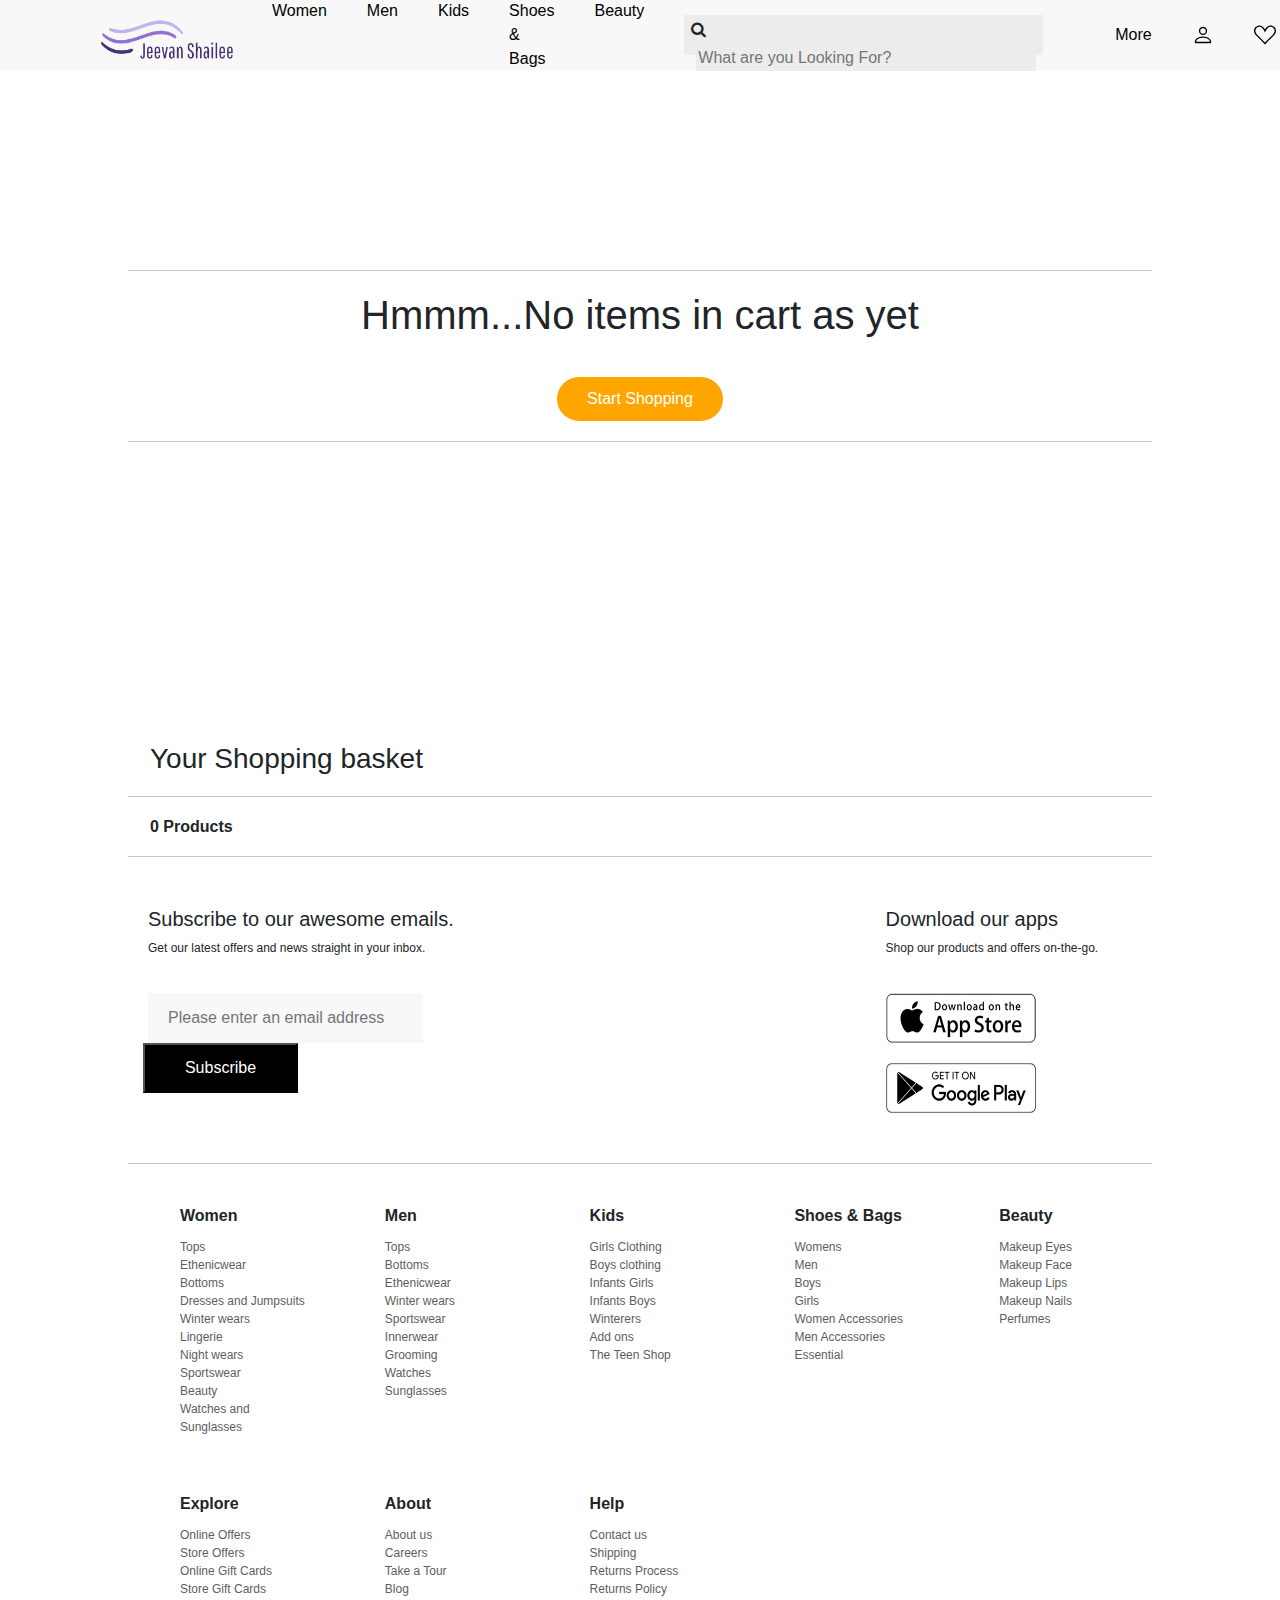
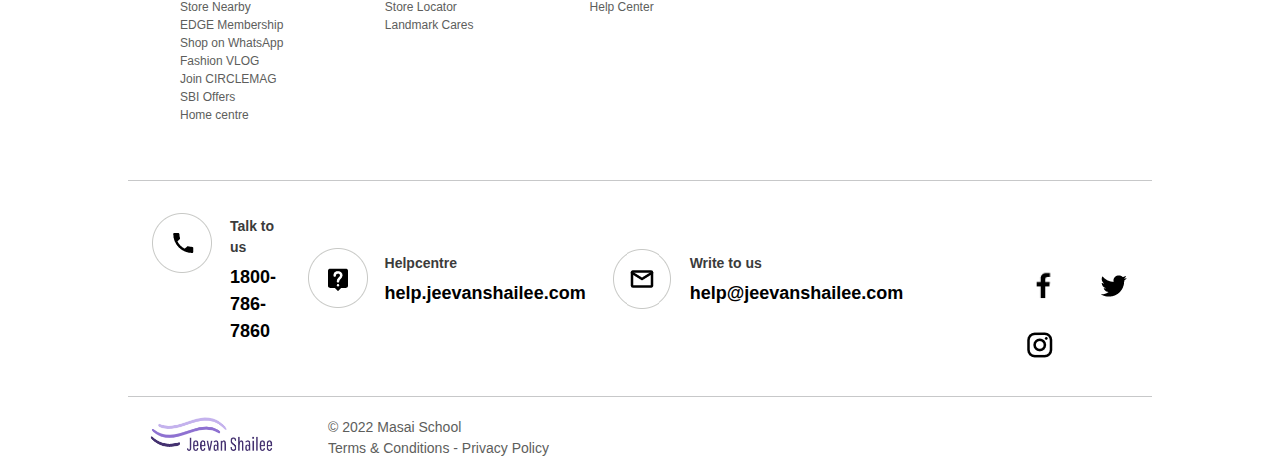
<file: cart.html>
<!DOCTYPE html>
<html lang="en">
<head>
    <meta charset="UTF-8">
    <meta http-equiv="X-UA-Compatible" content="IE=edge">
    <meta name="viewport" content="width=device-width, initial-scale=1.0">
    <title>Jeevan Shailee</title>
    <link href="https://cdn.jsdelivr.net/npm/bootstrap@5.2.3/dist/css/bootstrap.min.css" rel="stylesheet">
    <link rel="stylesheet" href="https://cdnjs.cloudflare.com/ajax/libs/font-awesome/4.7.0/css/font-awesome.min.css">
    <link rel="stylesheet" href="./Styles/index.css">
    <link rel="stylesheet" href="./Styles/cart.css">
</head>
<body>
    <!--------------------------------------- Navbar --------------------------------------->
    <div id="navbar">
        <a href="./index.html"><img src="./Images/js-logo.png" alt="logo"></a>
        <ul>
            <a href="./products.html" class="hov">
                <li>Women</li>
            </a>
            <a href="./products.html">
                <li>Men</li>
            </a>
            <a href="./products.html">
                <li>Kids</li>
            </a>
            <a href="./products.html">
                <li>Shoes & Bags</li>
            </a>
            <a href="./products.html">
                <li>Beauty</li>
            </a>
        </ul>
        <div id="search">
            <i class="fa fa-search"></i>
            <input type="text" placeholder="What are you Looking For?" id="search-text">
            <i class="fa fa-close" id="close"></i>
        </div>
        <ul>
            <a href="">
                <li>More</li>
            </a>
            <a href="./signin.html">
                <li>
                    <svg xmlns="http://www.w3.org/2000/svg" width="22px" height="22px" fill="currentColor" class="bi bi-person" viewBox="0 0 16 16">
                    <path d="M8 8a3 3 0 1 0 0-6 3 3 0 0 0 0 6Zm2-3a2 2 0 1 1-4 0 2 2 0 0 1 4 0Zm4 8c0 1-1 1-1 1H3s-1 0-1-1 1-4 6-4 6 3 6 4Zm-1-.004c-.001-.246-.154-.986-.832-1.664C11.516 10.68 10.289 10 8 10c-2.29 0-3.516.68-4.168 1.332-.678.678-.83 1.418-.832 1.664h10Z"/>
                     </svg>
                </li>
            </a>
            <a href="./favourite.html">
                <li>
                    <svg xmlns="http://www.w3.org/2000/svg" width="22px" height="22px" fill="currentColor" class="bi bi-suit-heart" viewBox="0 0 16 16">
                        <path d="m8 6.236-.894-1.789c-.222-.443-.607-1.08-1.152-1.595C5.418 2.345 4.776 2 4 2 2.324 2 1 3.326 1 4.92c0 1.211.554 2.066 1.868 3.37.337.334.721.695 1.146 1.093C5.122 10.423 6.5 11.717 8 13.447c1.5-1.73 2.878-3.024 3.986-4.064.425-.398.81-.76 1.146-1.093C14.446 6.986 15 6.131 15 4.92 15 3.326 13.676 2 12 2c-.777 0-1.418.345-1.954.852-.545.515-.93 1.152-1.152 1.595L8 6.236zm.392 8.292a.513.513 0 0 1-.784 0c-1.601-1.902-3.05-3.262-4.243-4.381C1.3 8.208 0 6.989 0 4.92 0 2.755 1.79 1 4 1c1.6 0 2.719 1.05 3.404 2.008.26.365.458.716.596.992a7.55 7.55 0 0 1 .596-.992C9.281 2.049 10.4 1 12 1c2.21 0 4 1.755 4 3.92 0 2.069-1.3 3.288-3.365 5.227-1.193 1.12-2.642 2.48-4.243 4.38z"/>
                      </svg>  
                </li>
            </a>
            <a href="./cart.html">
                <li>
                    <svg xmlns="http://www.w3.org/2000/svg" width="22px" height="22px" fill="currentColor" class="bi bi-handbag" viewBox="0 0 16 16">
                        <path d="M8 1a2 2 0 0 1 2 2v2H6V3a2 2 0 0 1 2-2zm3 4V3a3 3 0 1 0-6 0v2H3.36a1.5 1.5 0 0 0-1.483 1.277L.85 13.13A2.5 2.5 0 0 0 3.322 16h9.355a2.5 2.5 0 0 0 2.473-2.87l-1.028-6.853A1.5 1.5 0 0 0 12.64 5H11zm-1 1v1.5a.5.5 0 0 0 1 0V6h1.639a.5.5 0 0 1 .494.426l1.028 6.851A1.5 1.5 0 0 1 12.678 15H3.322a1.5 1.5 0 0 1-1.483-1.723l1.028-6.851A.5.5 0 0 1 3.36 6H5v1.5a.5.5 0 1 0 1 0V6h4z"/>
                      </svg>
                </li>
            </a>
        </ul>
    </div>


    <!------------------------------------------Products-------------------------------------------------- -->

    <div id="cart-page">
        <div id="msg">
            <hr>
            <h1>Hmmm...No items in cart as yet</h1>
            <a href="./index.html"><button>Start Shopping</button></a>
            <hr>
        </div>
        <h3>Your Shopping basket</h3>
        <hr>

        <h6 id="basket-count">0 Products</h6>

        <div id="cart">
            <div id="cart-list-side">
                <div id="cart-list"></div>
            </div>
            <div id="bill-side">
                <img src="./Images/js-logo2.png" alt="">
                <hr>
                <div class="bill">
                    <p>Total MRP</p>
                    <h6 id="mrp"></h6>
                    <p>Discount</p>
                    <h6 id="discount"></h6>
                    <p>Shipping Fee</p>
                    <h6>Free</h6>
                </div>
                <hr>
                <div class="total">
                    <h4>Total</h4>
                    <h4 id="total-amt"></h4>
                </div>
                
                <button id="checkout">Checkout now</button>
            </div>
        </div>

        
    </div>





    <!--------------------------------------Footer ------------------------------------->
    <hr>

    <div class="footer-top">
        <div class="subscribe">
            <h5>Subscribe to our awesome emails.</h5>
            <p>Get our latest offers and news straight in your inbox.</p>

            <input type="text" placeholder="Please enter an email address">
            <button>Subscribe</button>
        </div>
        <div class="download">
            <h5>Download our apps</h5>
            <p>Shop our products and offers on-the-go.</p>

            <img src="./Images/app-store.png" alt="">
            <img src="./Images/play-store.png" alt="">
        </div>
    </div>

    <hr>


    <div class="footer-bottom">
        <div>
            <ul>
                <li>Women</li>
                <a href=""><li>Tops</li></a>
                <a href=""><li>Ethenicwear</li></a>
                <a href=""><li>Bottoms</li></a>
                <a href=""><li>Dresses and Jumpsuits</li></a>
                <a href=""><li>Winter wears</li></a>
                <a href=""><li>Lingerie</li></a>
                <a href=""><li>Night wears</li></a>
                <a href=""><li>Sportswear</li></a>
                <a href=""><li>Beauty</li></a>
                <a href=""><li>Watches and Sunglasses</li></a>
            </ul>
        </div>
        <div>
            <ul>
                <li>Men</li>
                <a href=""><li>Tops</li></a>
                <a href=""><li>Bottoms</li></a>
                <a href=""><li>Ethenicwear</li></a>
                <a href=""><li>Winter wears</li></a>
                <a href=""><li>Sportswear</li></a>
                <a href=""><li>Innerwear</li></a>
                <a href=""><li>Grooming</li></a>
                <a href=""><li>Watches</li></a>  
                <a href=""><li>Sunglasses</li></a>
            </ul>
        </div>
        <div>
            <ul>
                <li>Kids</li>
                <a href=""><li>Girls Clothing</li></a>
                <a href=""><li>Boys clothing</li></a>
                <a href=""><li>Infants Girls</li></a>
                <a href=""><li>Infants Boys</li></a>
                <a href=""><li>Winterers</li></a>
                <a href=""><li>Add ons</li></a>
                <a href=""><li>The Teen Shop</li></a>
            </ul>
        </div>
        <div>
            <ul>
                <li>Shoes & Bags</li>
                <a href=""><li>Womens</li></a>
                <a href=""><li>Men</li></a>
                <a href=""><li>Boys</li></a>
                <a href=""><li>Girls</li></a>
                <a href=""><li>Women Accessories</li></a>
                <a href=""><li>Men Accessories</li></a>
                <a href=""><li>Essential</li></a>
            </ul>
        </div>
        <div>
            <ul>
                <li>Beauty</li>
                <a href=""><li>Makeup Eyes</li></a>
                <a href=""><li>Makeup Face</li></a>
                <a href=""><li>Makeup Lips</li></a>
                <a href=""><li>Makeup Nails</li></a>
                <a href=""><li>Perfumes</li></a>
            </ul>
        </div>
        <div>
            <ul>
                <li>Explore</li>
                <a href=""><li>Online Offers</li></a>
                <a href=""><li>Store Offers</li></a>
                <a href=""><li>Online Gift Cards</li></a>
                <a href=""><li>Store Gift Cards</li></a>
                <a href=""><li>Store Nearby</li></a>
                <a href=""><li>EDGE Membership</li></a>
                <a href=""><li>Shop on WhatsApp</li></a>
                <a href=""><li>Fashion VLOG</li></a>
                <a href=""><li>Join CIRCLEMAG</li></a>
                <a href=""><li>SBI Offers</li></a>
                <a href=""><li>Home centre</li></a>
            </ul>
        </div>
        <div>
            <ul>
                <li>About</li>
                <a href=""><li>About us</li></a>
                <a href=""><li>Careers</li></a>
                <a href=""><li>Take a Tour</li></a>
                <a href=""><li>Blog</li></a>
                <a href=""><li>Store Locator</li></a>
                <a href=""><li>Landmark Cares</li></a>
            </ul>
        </div>
        <div>
            <ul>
                <li>Help</li>
                <a href=""><li>Contact us</li></a>
                <a href=""><li>Shipping</li></a>
                <a href=""><li>Returns Process</li></a>
                <a href=""><li>Returns Policy</li></a>
                <a href=""><li>Help Center</li></a>
            </ul>
        </div>
    </div>


    <hr>

    <div class="contact">
        <a href="">
            <div>
                <div><img src="./Images/phone.png" alt=""></div>
                <div>
                    <p>Talk to us</p>
                    <p>1800-786-7860</p>
                </div>
            </div>
        </a>
        <a href="">
            <div>
                <div><img src="./Images/help.png" alt=""></div>
                <div>
                    <p>Helpcentre</p>
                    <p>help.jeevanshailee.com</p>
                </div>
            </div>
        </a>
        <a href="">
            <div>
                <div><img src="./Images/mail.png" alt=""></div>
                <div>
                    <p>Write to us</p>
                    <p>help@jeevanshailee.com</p>
                </div>
            </div>
        </a>
            
        <div class="social-media">
            <a href=""><img src="./Images/facebook.png" alt=""></a>
            <a href=""><img src="./Images/twitter.png" alt=""></a>
            <a href=""><img src="./Images/insta.png" alt=""></a>
        </div>
    </div>

    <hr>

    <div class="last">
        <a href=""><img src="./Images/js-logo2.png" alt=""></a>
        <p>&#169; 2022 Masai School <br> <span class="span-tag">Terms & Conditions</span> - <span class="span-tag">Privacy Policy</span></p>
    </div>

    
    <!-- --------------------------------------JavaScript ------------------------------------------------------>
        <script src="./Scripts/cart.js"></script>
</body>
</html>
</file>
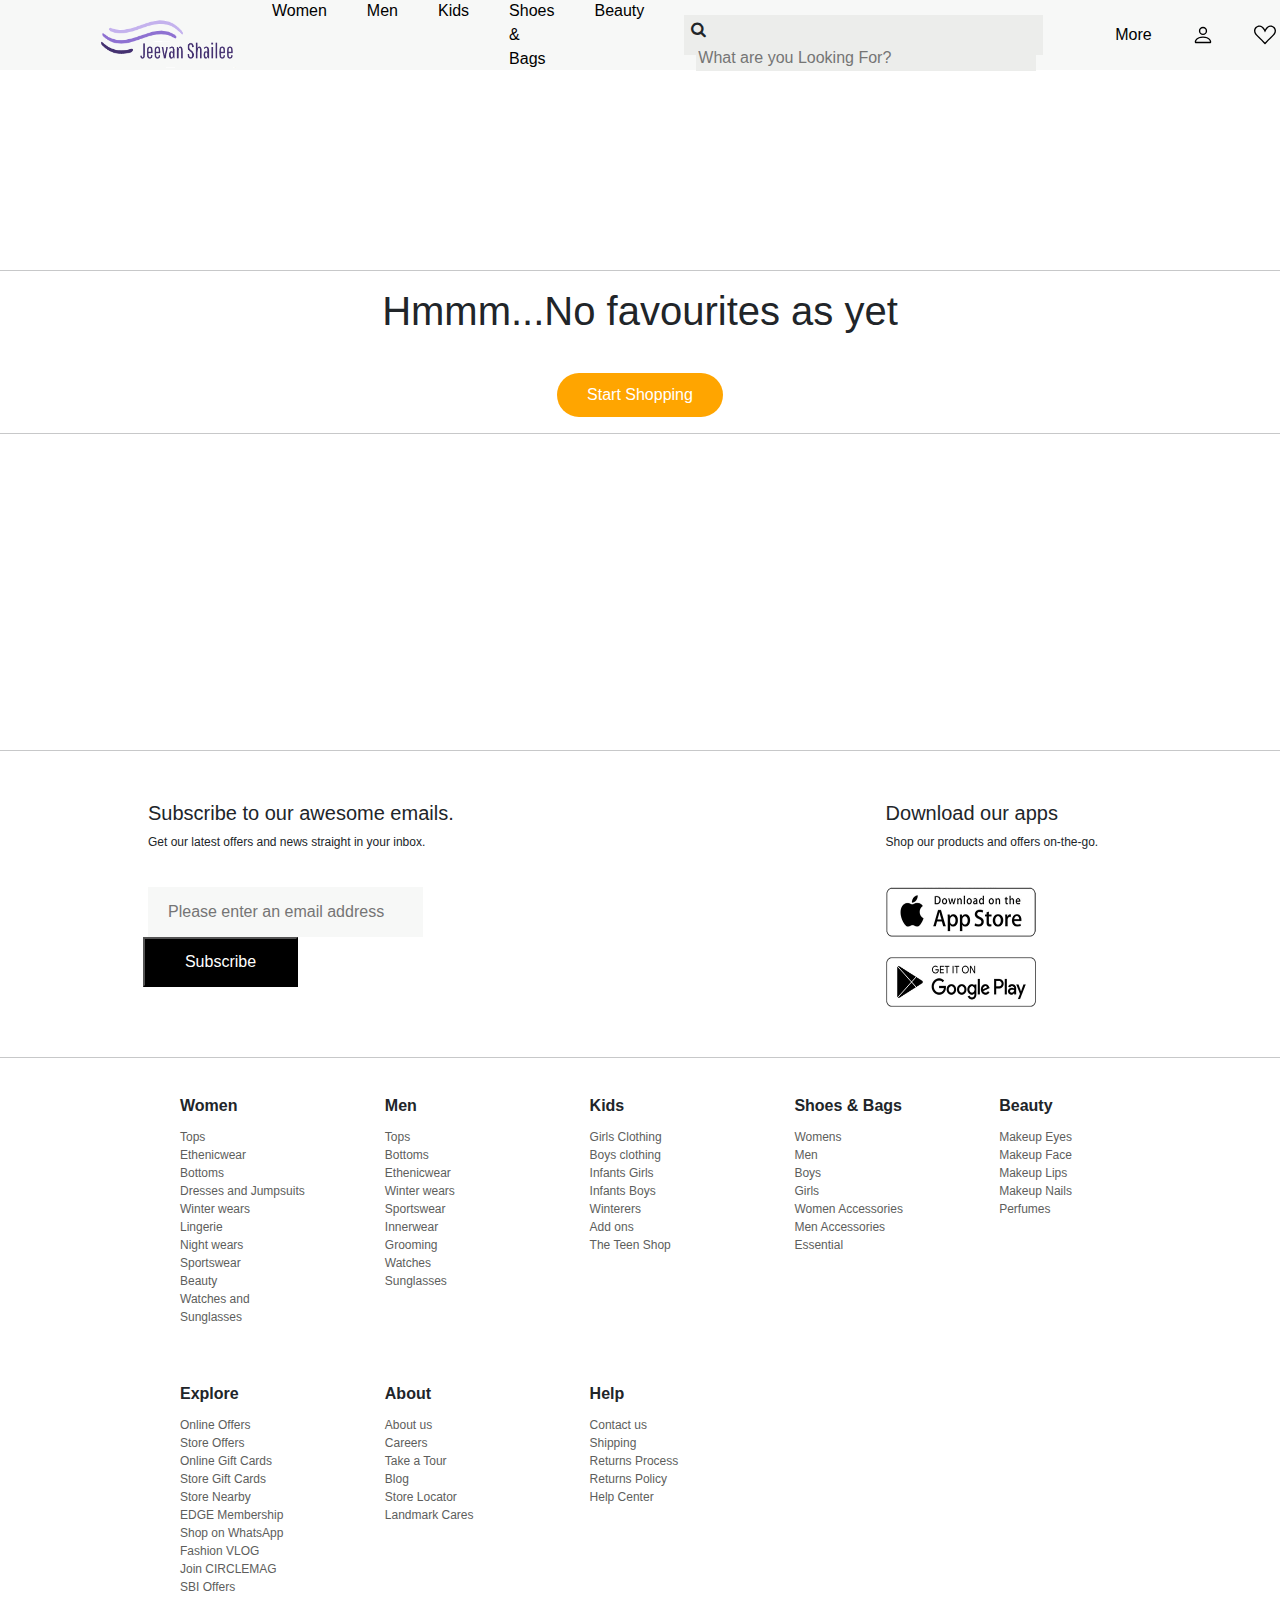
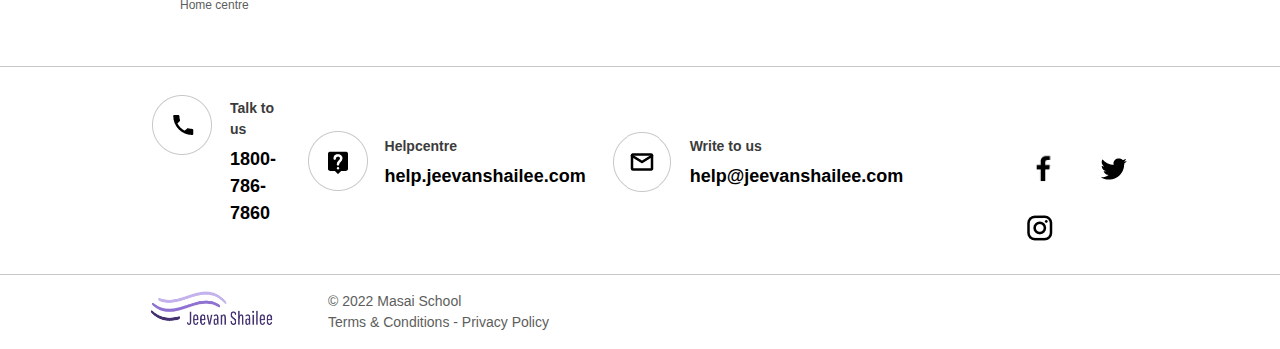
<file: favourite.html>
<!DOCTYPE html>
<html lang="en">
<head>
    <meta charset="UTF-8">
    <meta http-equiv="X-UA-Compatible" content="IE=edge">
    <meta name="viewport" content="width=device-width, initial-scale=1.0">
    <title>Jeevan Shailee</title>
    <link href="https://cdn.jsdelivr.net/npm/bootstrap@5.2.3/dist/css/bootstrap.min.css" rel="stylesheet">
    <link rel="stylesheet" href="https://cdnjs.cloudflare.com/ajax/libs/font-awesome/4.7.0/css/font-awesome.min.css">
    <link rel="stylesheet" href="./Styles/index.css">
    <link rel="stylesheet" href="./Styles/favourite.css">
</head>
<body>
    <!--------------------------------------- Navbar --------------------------------------->
    <div id="navbar">
        <a href="./index.html"><img src="./Images/js-logo.png" alt="logo"></a>
        <ul>
            <a href="./products.html" class="hov">
                <li>Women</li>
            </a>
            <a href="./products.html">
                <li>Men</li>
            </a>
            <a href="./products.html">
                <li>Kids</li>
            </a>
            <a href="./products.html">
                <li>Shoes & Bags</li>
            </a>
            <a href="./products.html">
                <li>Beauty</li>
            </a>
        </ul>
        <div id="search">
            <i class="fa fa-search"></i>
            <input type="text" placeholder="What are you Looking For?" id="search-text">
            <i class="fa fa-close" id="close"></i>
        </div>
        <ul>
            <a href="">
                <li>More</li>
            </a>
            <a href="./signin.html">
                <li>
                    <svg xmlns="http://www.w3.org/2000/svg" width="22px" height="22px" fill="currentColor" class="bi bi-person" viewBox="0 0 16 16">
                    <path d="M8 8a3 3 0 1 0 0-6 3 3 0 0 0 0 6Zm2-3a2 2 0 1 1-4 0 2 2 0 0 1 4 0Zm4 8c0 1-1 1-1 1H3s-1 0-1-1 1-4 6-4 6 3 6 4Zm-1-.004c-.001-.246-.154-.986-.832-1.664C11.516 10.68 10.289 10 8 10c-2.29 0-3.516.68-4.168 1.332-.678.678-.83 1.418-.832 1.664h10Z"/>
                     </svg>
                </li>
            </a>
            <a href="./favourite.html">
                <li>
                    <svg xmlns="http://www.w3.org/2000/svg" width="22px" height="22px" fill="currentColor" class="bi bi-suit-heart" viewBox="0 0 16 16">
                        <path d="m8 6.236-.894-1.789c-.222-.443-.607-1.08-1.152-1.595C5.418 2.345 4.776 2 4 2 2.324 2 1 3.326 1 4.92c0 1.211.554 2.066 1.868 3.37.337.334.721.695 1.146 1.093C5.122 10.423 6.5 11.717 8 13.447c1.5-1.73 2.878-3.024 3.986-4.064.425-.398.81-.76 1.146-1.093C14.446 6.986 15 6.131 15 4.92 15 3.326 13.676 2 12 2c-.777 0-1.418.345-1.954.852-.545.515-.93 1.152-1.152 1.595L8 6.236zm.392 8.292a.513.513 0 0 1-.784 0c-1.601-1.902-3.05-3.262-4.243-4.381C1.3 8.208 0 6.989 0 4.92 0 2.755 1.79 1 4 1c1.6 0 2.719 1.05 3.404 2.008.26.365.458.716.596.992a7.55 7.55 0 0 1 .596-.992C9.281 2.049 10.4 1 12 1c2.21 0 4 1.755 4 3.92 0 2.069-1.3 3.288-3.365 5.227-1.193 1.12-2.642 2.48-4.243 4.38z"/>
                      </svg>  
                </li>
            </a>
            <a href="./cart.html">
                <li>
                    <svg xmlns="http://www.w3.org/2000/svg" width="22px" height="22px" fill="currentColor" class="bi bi-handbag" viewBox="0 0 16 16">
                        <path d="M8 1a2 2 0 0 1 2 2v2H6V3a2 2 0 0 1 2-2zm3 4V3a3 3 0 1 0-6 0v2H3.36a1.5 1.5 0 0 0-1.483 1.277L.85 13.13A2.5 2.5 0 0 0 3.322 16h9.355a2.5 2.5 0 0 0 2.473-2.87l-1.028-6.853A1.5 1.5 0 0 0 12.64 5H11zm-1 1v1.5a.5.5 0 0 0 1 0V6h1.639a.5.5 0 0 1 .494.426l1.028 6.851A1.5 1.5 0 0 1 12.678 15H3.322a1.5 1.5 0 0 1-1.483-1.723l1.028-6.851A.5.5 0 0 1 3.36 6H5v1.5a.5.5 0 1 0 1 0V6h4z"/>
                      </svg>
                </li>
            </a>
        </ul>
    </div>


    <!------------------------------------------Products-------------------------------------------------- -->

    <div id="fav-page">
        <div id="msg">
            <hr>
            <h1>Hmmm...No favourites as yet</h1>
            <a href=""><button>Start Shopping</button></a>
            <hr>
        </div>

        <div id="fav-list">
            
        </div>
    </div>





    <!--------------------------------------Footer ------------------------------------->
    <hr>

    <div class="footer-top">
        <div class="subscribe">
            <h5>Subscribe to our awesome emails.</h5>
            <p>Get our latest offers and news straight in your inbox.</p>

            <input type="text" placeholder="Please enter an email address">
            <button>Subscribe</button>
        </div>
        <div class="download">
            <h5>Download our apps</h5>
            <p>Shop our products and offers on-the-go.</p>

            <img src="./Images/app-store.png" alt="">
            <img src="./Images/play-store.png" alt="">
        </div>
    </div>

    <hr>


    <div class="footer-bottom">
        <div>
            <ul>
                <li>Women</li>
                <a href=""><li>Tops</li></a>
                <a href=""><li>Ethenicwear</li></a>
                <a href=""><li>Bottoms</li></a>
                <a href=""><li>Dresses and Jumpsuits</li></a>
                <a href=""><li>Winter wears</li></a>
                <a href=""><li>Lingerie</li></a>
                <a href=""><li>Night wears</li></a>
                <a href=""><li>Sportswear</li></a>
                <a href=""><li>Beauty</li></a>
                <a href=""><li>Watches and Sunglasses</li></a>
            </ul>
        </div>
        <div>
            <ul>
                <li>Men</li>
                <a href=""><li>Tops</li></a>
                <a href=""><li>Bottoms</li></a>
                <a href=""><li>Ethenicwear</li></a>
                <a href=""><li>Winter wears</li></a>
                <a href=""><li>Sportswear</li></a>
                <a href=""><li>Innerwear</li></a>
                <a href=""><li>Grooming</li></a>
                <a href=""><li>Watches</li></a>  
                <a href=""><li>Sunglasses</li></a>
            </ul>
        </div>
        <div>
            <ul>
                <li>Kids</li>
                <a href=""><li>Girls Clothing</li></a>
                <a href=""><li>Boys clothing</li></a>
                <a href=""><li>Infants Girls</li></a>
                <a href=""><li>Infants Boys</li></a>
                <a href=""><li>Winterers</li></a>
                <a href=""><li>Add ons</li></a>
                <a href=""><li>The Teen Shop</li></a>
            </ul>
        </div>
        <div>
            <ul>
                <li>Shoes & Bags</li>
                <a href=""><li>Womens</li></a>
                <a href=""><li>Men</li></a>
                <a href=""><li>Boys</li></a>
                <a href=""><li>Girls</li></a>
                <a href=""><li>Women Accessories</li></a>
                <a href=""><li>Men Accessories</li></a>
                <a href=""><li>Essential</li></a>
            </ul>
        </div>
        <div>
            <ul>
                <li>Beauty</li>
                <a href=""><li>Makeup Eyes</li></a>
                <a href=""><li>Makeup Face</li></a>
                <a href=""><li>Makeup Lips</li></a>
                <a href=""><li>Makeup Nails</li></a>
                <a href=""><li>Perfumes</li></a>
            </ul>
        </div>
        <div>
            <ul>
                <li>Explore</li>
                <a href=""><li>Online Offers</li></a>
                <a href=""><li>Store Offers</li></a>
                <a href=""><li>Online Gift Cards</li></a>
                <a href=""><li>Store Gift Cards</li></a>
                <a href=""><li>Store Nearby</li></a>
                <a href=""><li>EDGE Membership</li></a>
                <a href=""><li>Shop on WhatsApp</li></a>
                <a href=""><li>Fashion VLOG</li></a>
                <a href=""><li>Join CIRCLEMAG</li></a>
                <a href=""><li>SBI Offers</li></a>
                <a href=""><li>Home centre</li></a>
            </ul>
        </div>
        <div>
            <ul>
                <li>About</li>
                <a href=""><li>About us</li></a>
                <a href=""><li>Careers</li></a>
                <a href=""><li>Take a Tour</li></a>
                <a href=""><li>Blog</li></a>
                <a href=""><li>Store Locator</li></a>
                <a href=""><li>Landmark Cares</li></a>
            </ul>
        </div>
        <div>
            <ul>
                <li>Help</li>
                <a href=""><li>Contact us</li></a>
                <a href=""><li>Shipping</li></a>
                <a href=""><li>Returns Process</li></a>
                <a href=""><li>Returns Policy</li></a>
                <a href=""><li>Help Center</li></a>
            </ul>
        </div>
    </div>


    <hr>

    <div class="contact">
        <a href="">
            <div>
                <div><img src="./Images/phone.png" alt=""></div>
                <div>
                    <p>Talk to us</p>
                    <p>1800-786-7860</p>
                </div>
            </div>
        </a>
        <a href="">
            <div>
                <div><img src="./Images/help.png" alt=""></div>
                <div>
                    <p>Helpcentre</p>
                    <p>help.jeevanshailee.com</p>
                </div>
            </div>
        </a>
        <a href="">
            <div>
                <div><img src="./Images/mail.png" alt=""></div>
                <div>
                    <p>Write to us</p>
                    <p>help@jeevanshailee.com</p>
                </div>
            </div>
        </a>
            
        <div class="social-media">
            <a href=""><img src="./Images/facebook.png" alt=""></a>
            <a href=""><img src="./Images/twitter.png" alt=""></a>
            <a href=""><img src="./Images/insta.png" alt=""></a>
        </div>
    </div>

    <hr>

    <div class="last">
        <a href=""><img src="./Images/js-logo2.png" alt=""></a>
        <p>&#169; 2022 Masai School <br> <span class="span-tag">Terms & Conditions</span> - <span class="span-tag">Privacy Policy</span></p>
    </div>

    
    <!-- --------------------------------------JavaScript ------------------------------------------------------>
        <script src="./Scripts/favourite.js"></script>
</body>
</html>
</file>
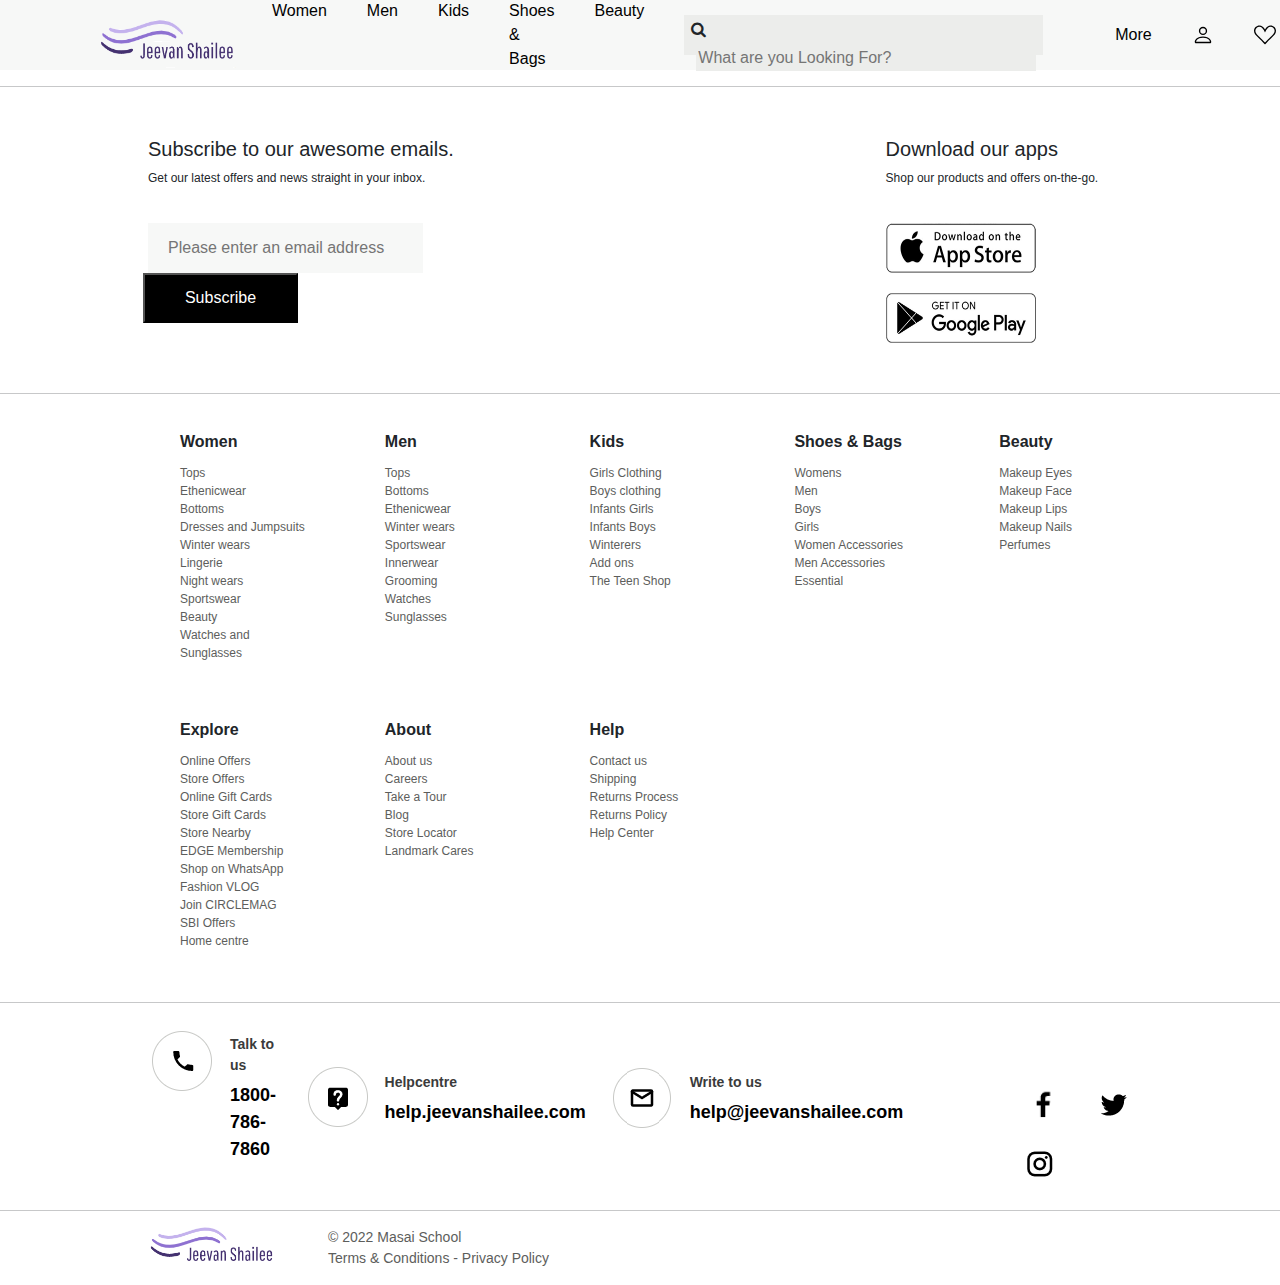
<file: products.html>
<!DOCTYPE html>
<html lang="en">
<head>
    <meta charset="UTF-8">
    <meta http-equiv="X-UA-Compatible" content="IE=edge">
    <meta name="viewport" content="width=device-width, initial-scale=1.0">
    <title>Jeevan Shailee</title>
    <link href="https://cdn.jsdelivr.net/npm/bootstrap@5.2.3/dist/css/bootstrap.min.css" rel="stylesheet">
    <link rel="stylesheet" href="https://cdnjs.cloudflare.com/ajax/libs/font-awesome/4.7.0/css/font-awesome.min.css">
    <link rel="stylesheet" href="./Styles/index.css">
    <link rel="stylesheet" href="./Styles/products.css">
</head>
<body>
    <!--------------------------------------- Navbar --------------------------------------->
    <div id="navbar">
        <a href="./index.html"><img src="./Images/js-logo.png" alt="logo"></a>
        <ul>
            <a href="./products.html" class="hov">
                <li>Women</li>
            </a>
            <a href="./products.html">
                <li>Men</li>
            </a>
            <a href="./products.html">
                <li>Kids</li>
            </a>
            <a href="./products.html">
                <li>Shoes & Bags</li>
            </a>
            <a href="./products.html">
                <li>Beauty</li>
            </a>
        </ul>
        <div id="search">
            <i class="fa fa-search"></i>
            <input type="text" placeholder="What are you Looking For?" id="search-text">
            <i class="fa fa-close" id="close"></i>
        </div>
        <ul>
            <a href="">
                <li>More</li>
            </a>
            <a href="./signin.html">
                <li>
                    <svg xmlns="http://www.w3.org/2000/svg" width="22px" height="22px" fill="currentColor" class="bi bi-person" viewBox="0 0 16 16">
                    <path d="M8 8a3 3 0 1 0 0-6 3 3 0 0 0 0 6Zm2-3a2 2 0 1 1-4 0 2 2 0 0 1 4 0Zm4 8c0 1-1 1-1 1H3s-1 0-1-1 1-4 6-4 6 3 6 4Zm-1-.004c-.001-.246-.154-.986-.832-1.664C11.516 10.68 10.289 10 8 10c-2.29 0-3.516.68-4.168 1.332-.678.678-.83 1.418-.832 1.664h10Z"/>
                     </svg>
                </li>
            </a>
            <a href="./favourite.html">
                <li>
                    <svg xmlns="http://www.w3.org/2000/svg" width="22px" height="22px" fill="currentColor" class="bi bi-suit-heart" viewBox="0 0 16 16">
                        <path d="m8 6.236-.894-1.789c-.222-.443-.607-1.08-1.152-1.595C5.418 2.345 4.776 2 4 2 2.324 2 1 3.326 1 4.92c0 1.211.554 2.066 1.868 3.37.337.334.721.695 1.146 1.093C5.122 10.423 6.5 11.717 8 13.447c1.5-1.73 2.878-3.024 3.986-4.064.425-.398.81-.76 1.146-1.093C14.446 6.986 15 6.131 15 4.92 15 3.326 13.676 2 12 2c-.777 0-1.418.345-1.954.852-.545.515-.93 1.152-1.152 1.595L8 6.236zm.392 8.292a.513.513 0 0 1-.784 0c-1.601-1.902-3.05-3.262-4.243-4.381C1.3 8.208 0 6.989 0 4.92 0 2.755 1.79 1 4 1c1.6 0 2.719 1.05 3.404 2.008.26.365.458.716.596.992a7.55 7.55 0 0 1 .596-.992C9.281 2.049 10.4 1 12 1c2.21 0 4 1.755 4 3.92 0 2.069-1.3 3.288-3.365 5.227-1.193 1.12-2.642 2.48-4.243 4.38z"/>
                      </svg>  
                </li>
            </a>
            <a href="./cart.html">
                <li>
                    <svg xmlns="http://www.w3.org/2000/svg" width="22px" height="22px" fill="currentColor" class="bi bi-handbag" viewBox="0 0 16 16">
                        <path d="M8 1a2 2 0 0 1 2 2v2H6V3a2 2 0 0 1 2-2zm3 4V3a3 3 0 1 0-6 0v2H3.36a1.5 1.5 0 0 0-1.483 1.277L.85 13.13A2.5 2.5 0 0 0 3.322 16h9.355a2.5 2.5 0 0 0 2.473-2.87l-1.028-6.853A1.5 1.5 0 0 0 12.64 5H11zm-1 1v1.5a.5.5 0 0 0 1 0V6h1.639a.5.5 0 0 1 .494.426l1.028 6.851A1.5 1.5 0 0 1 12.678 15H3.322a1.5 1.5 0 0 1-1.483-1.723l1.028-6.851A.5.5 0 0 1 3.36 6H5v1.5a.5.5 0 1 0 1 0V6h4z"/>
                      </svg>
                </li>
            </a>
        </ul>
    </div>


    <!------------------------------------------Products-------------------------------------------------- -->

    <div id="products-page">
        <div id="products-list">

        </div>
    </div>





    <!--------------------------------------Footer ------------------------------------->
    <hr>

    <div class="footer-top">
        <div class="subscribe">
            <h5>Subscribe to our awesome emails.</h5>
            <p>Get our latest offers and news straight in your inbox.</p>

            <input type="text" placeholder="Please enter an email address">
            <button>Subscribe</button>
        </div>
        <div class="download">
            <h5>Download our apps</h5>
            <p>Shop our products and offers on-the-go.</p>

            <img src="./Images/app-store.png" alt="">
            <img src="./Images/play-store.png" alt="">
        </div>
    </div>

    <hr>


    <div class="footer-bottom">
        <div>
            <ul>
                <li>Women</li>
                <a href=""><li>Tops</li></a>
                <a href=""><li>Ethenicwear</li></a>
                <a href=""><li>Bottoms</li></a>
                <a href=""><li>Dresses and Jumpsuits</li></a>
                <a href=""><li>Winter wears</li></a>
                <a href=""><li>Lingerie</li></a>
                <a href=""><li>Night wears</li></a>
                <a href=""><li>Sportswear</li></a>
                <a href=""><li>Beauty</li></a>
                <a href=""><li>Watches and Sunglasses</li></a>
            </ul>
        </div>
        <div>
            <ul>
                <li>Men</li>
                <a href=""><li>Tops</li></a>
                <a href=""><li>Bottoms</li></a>
                <a href=""><li>Ethenicwear</li></a>
                <a href=""><li>Winter wears</li></a>
                <a href=""><li>Sportswear</li></a>
                <a href=""><li>Innerwear</li></a>
                <a href=""><li>Grooming</li></a>
                <a href=""><li>Watches</li></a>  
                <a href=""><li>Sunglasses</li></a>
            </ul>
        </div>
        <div>
            <ul>
                <li>Kids</li>
                <a href=""><li>Girls Clothing</li></a>
                <a href=""><li>Boys clothing</li></a>
                <a href=""><li>Infants Girls</li></a>
                <a href=""><li>Infants Boys</li></a>
                <a href=""><li>Winterers</li></a>
                <a href=""><li>Add ons</li></a>
                <a href=""><li>The Teen Shop</li></a>
            </ul>
        </div>
        <div>
            <ul>
                <li>Shoes & Bags</li>
                <a href=""><li>Womens</li></a>
                <a href=""><li>Men</li></a>
                <a href=""><li>Boys</li></a>
                <a href=""><li>Girls</li></a>
                <a href=""><li>Women Accessories</li></a>
                <a href=""><li>Men Accessories</li></a>
                <a href=""><li>Essential</li></a>
            </ul>
        </div>
        <div>
            <ul>
                <li>Beauty</li>
                <a href=""><li>Makeup Eyes</li></a>
                <a href=""><li>Makeup Face</li></a>
                <a href=""><li>Makeup Lips</li></a>
                <a href=""><li>Makeup Nails</li></a>
                <a href=""><li>Perfumes</li></a>
            </ul>
        </div>
        <div>
            <ul>
                <li>Explore</li>
                <a href=""><li>Online Offers</li></a>
                <a href=""><li>Store Offers</li></a>
                <a href=""><li>Online Gift Cards</li></a>
                <a href=""><li>Store Gift Cards</li></a>
                <a href=""><li>Store Nearby</li></a>
                <a href=""><li>EDGE Membership</li></a>
                <a href=""><li>Shop on WhatsApp</li></a>
                <a href=""><li>Fashion VLOG</li></a>
                <a href=""><li>Join CIRCLEMAG</li></a>
                <a href=""><li>SBI Offers</li></a>
                <a href=""><li>Home centre</li></a>
            </ul>
        </div>
        <div>
            <ul>
                <li>About</li>
                <a href=""><li>About us</li></a>
                <a href=""><li>Careers</li></a>
                <a href=""><li>Take a Tour</li></a>
                <a href=""><li>Blog</li></a>
                <a href=""><li>Store Locator</li></a>
                <a href=""><li>Landmark Cares</li></a>
            </ul>
        </div>
        <div>
            <ul>
                <li>Help</li>
                <a href=""><li>Contact us</li></a>
                <a href=""><li>Shipping</li></a>
                <a href=""><li>Returns Process</li></a>
                <a href=""><li>Returns Policy</li></a>
                <a href=""><li>Help Center</li></a>
            </ul>
        </div>
    </div>


    <hr>

    <div class="contact">
        <a href="">
            <div>
                <div><img src="./Images/phone.png" alt=""></div>
                <div>
                    <p>Talk to us</p>
                    <p>1800-786-7860</p>
                </div>
            </div>
        </a>
        <a href="">
            <div>
                <div><img src="./Images/help.png" alt=""></div>
                <div>
                    <p>Helpcentre</p>
                    <p>help.jeevanshailee.com</p>
                </div>
            </div>
        </a>
        <a href="">
            <div>
                <div><img src="./Images/mail.png" alt=""></div>
                <div>
                    <p>Write to us</p>
                    <p>help@jeevanshailee.com</p>
                </div>
            </div>
        </a>
            
        <div class="social-media">
            <a href=""><img src="./Images/facebook.png" alt=""></a>
            <a href=""><img src="./Images/twitter.png" alt=""></a>
            <a href=""><img src="./Images/insta.png" alt=""></a>
        </div>
    </div>

    <hr>

    <div class="last">
        <a href=""><img src="./Images/js-logo2.png" alt=""></a>
        <p>&#169; 2022 Masai School <br> <span class="span-tag">Terms & Conditions</span> - <span class="span-tag">Privacy Policy</span></p>
    </div>

    
    <!-- --------------------------------------JavaScript ------------------------------------------------------>
        <script src="./Scripts/products.js"></script>
</body>
</html>
</file>
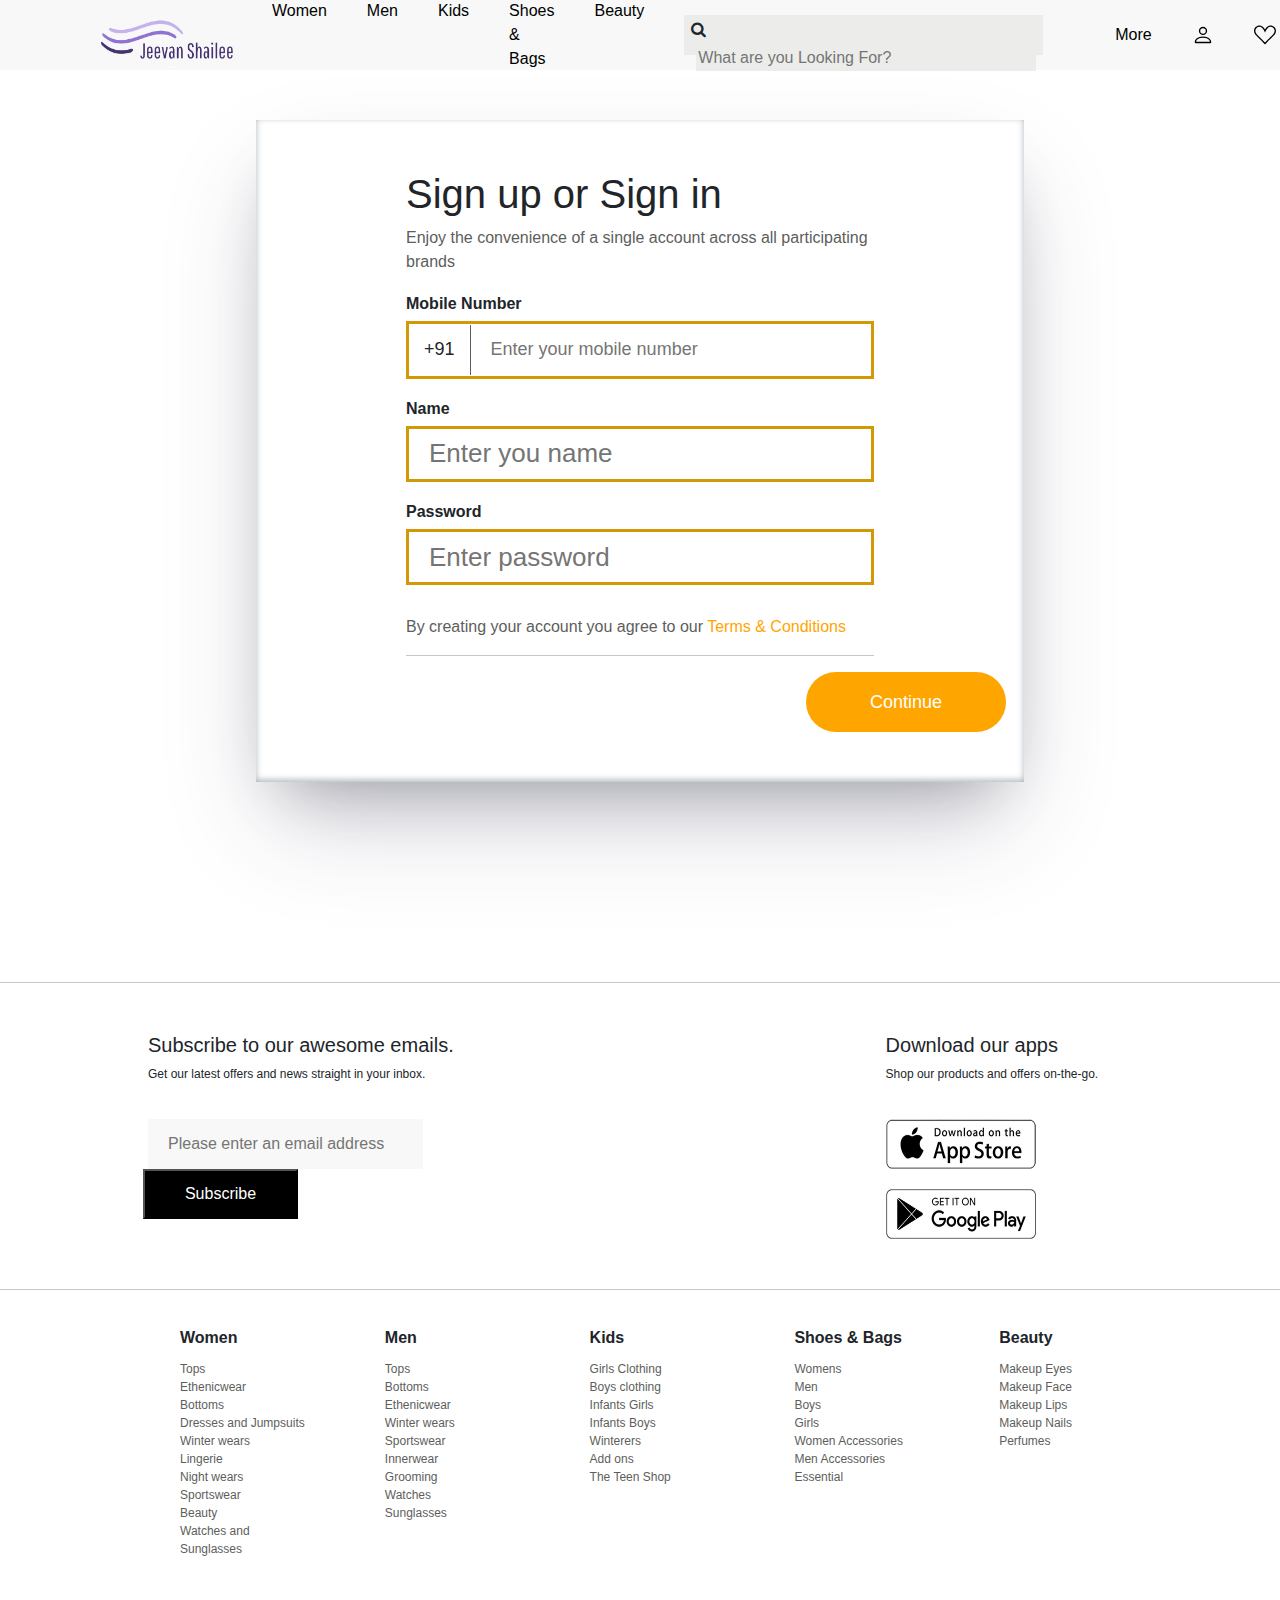
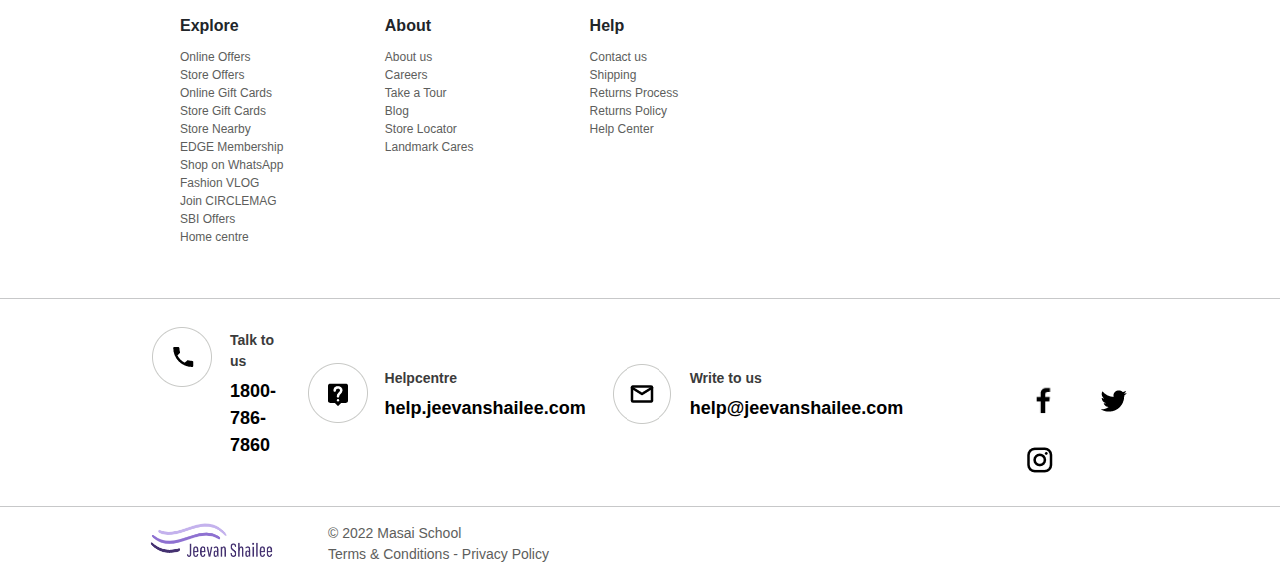
<file: signin.html>
<!DOCTYPE html>
<html lang="en">
<head>
    <meta charset="UTF-8">
    <meta http-equiv="X-UA-Compatible" content="IE=edge">
    <meta name="viewport" content="width=device-width, initial-scale=1.0">
    <title>Jeevan Shailee</title>
    <link href="https://cdn.jsdelivr.net/npm/bootstrap@5.2.3/dist/css/bootstrap.min.css" rel="stylesheet">
    <link rel="stylesheet" href="https://cdnjs.cloudflare.com/ajax/libs/font-awesome/4.7.0/css/font-awesome.min.css">
    <link rel="stylesheet" href="./Styles/index.css">
    <link rel="stylesheet" href="./Styles/signin.css">
</head>
<body>
    <!--------------------------------------- Navbar --------------------------------------->
    <div id="navbar">
        <a href="./index.html"><img src="./Images/js-logo.png" alt="logo"></a>
        <ul>
            <a href="./products.html" class="hov">
                <li>Women</li>
            </a>
            <a href="./products.html">
                <li>Men</li>
            </a>
            <a href="./products.html">
                <li>Kids</li>
            </a>
            <a href="./products.html">
                <li>Shoes & Bags</li>
            </a>
            <a href="./products.html">
                <li>Beauty</li>
            </a>
        </ul>
        <div id="search">
            <i class="fa fa-search"></i>
            <input type="text" placeholder="What are you Looking For?" id="search-text">
            <i class="fa fa-close" id="close"></i>
        </div>
        <ul>
            <a href="">
                <li>More</li>
            </a>
            <a href="">
                <li>
                    <svg xmlns="http://www.w3.org/2000/svg" width="22px" height="22px" fill="currentColor" class="bi bi-person" viewBox="0 0 16 16">
                    <path d="M8 8a3 3 0 1 0 0-6 3 3 0 0 0 0 6Zm2-3a2 2 0 1 1-4 0 2 2 0 0 1 4 0Zm4 8c0 1-1 1-1 1H3s-1 0-1-1 1-4 6-4 6 3 6 4Zm-1-.004c-.001-.246-.154-.986-.832-1.664C11.516 10.68 10.289 10 8 10c-2.29 0-3.516.68-4.168 1.332-.678.678-.83 1.418-.832 1.664h10Z"/>
                     </svg>
                </li>
            </a>
            <a href="">
                <li>
                    <svg xmlns="http://www.w3.org/2000/svg" width="22px" height="22px" fill="currentColor" class="bi bi-suit-heart" viewBox="0 0 16 16">
                        <path d="m8 6.236-.894-1.789c-.222-.443-.607-1.08-1.152-1.595C5.418 2.345 4.776 2 4 2 2.324 2 1 3.326 1 4.92c0 1.211.554 2.066 1.868 3.37.337.334.721.695 1.146 1.093C5.122 10.423 6.5 11.717 8 13.447c1.5-1.73 2.878-3.024 3.986-4.064.425-.398.81-.76 1.146-1.093C14.446 6.986 15 6.131 15 4.92 15 3.326 13.676 2 12 2c-.777 0-1.418.345-1.954.852-.545.515-.93 1.152-1.152 1.595L8 6.236zm.392 8.292a.513.513 0 0 1-.784 0c-1.601-1.902-3.05-3.262-4.243-4.381C1.3 8.208 0 6.989 0 4.92 0 2.755 1.79 1 4 1c1.6 0 2.719 1.05 3.404 2.008.26.365.458.716.596.992a7.55 7.55 0 0 1 .596-.992C9.281 2.049 10.4 1 12 1c2.21 0 4 1.755 4 3.92 0 2.069-1.3 3.288-3.365 5.227-1.193 1.12-2.642 2.48-4.243 4.38z"/>
                      </svg>  
                </li>
            </a>
            <a href="">
                <li>
                    <svg xmlns="http://www.w3.org/2000/svg" width="22px" height="22px" fill="currentColor" class="bi bi-handbag" viewBox="0 0 16 16">
                        <path d="M8 1a2 2 0 0 1 2 2v2H6V3a2 2 0 0 1 2-2zm3 4V3a3 3 0 1 0-6 0v2H3.36a1.5 1.5 0 0 0-1.483 1.277L.85 13.13A2.5 2.5 0 0 0 3.322 16h9.355a2.5 2.5 0 0 0 2.473-2.87l-1.028-6.853A1.5 1.5 0 0 0 12.64 5H11zm-1 1v1.5a.5.5 0 0 0 1 0V6h1.639a.5.5 0 0 1 .494.426l1.028 6.851A1.5 1.5 0 0 1 12.678 15H3.322a1.5 1.5 0 0 1-1.483-1.723l1.028-6.851A.5.5 0 0 1 3.36 6H5v1.5a.5.5 0 1 0 1 0V6h4z"/>
                      </svg>
                </li>
            </a>
        </ul>
    </div>


    <!--------------------------------------------------Sign In-------------------------------------->

    <form id="container" action="" method="post">
        <h1>Sign up or Sign in</h1>
        <p>Enjoy the convenience of a single account across all participating brands
        </p>

        <h6>Mobile Number</h6>
        <div class="input-text">
            <h6>+91</h6>
            <input type="number" maxlength="10" placeholder="Enter your mobile number" id="mobile">
            <i class="fa fa-close" id="clear-number"></i>
        </div>
        <p id="account-status"></p>

        <h6>Name</h6>
        <div class="input-text">
            <input type="text" placeholder="Enter you name" id="name">
        </div>

        <h6>Password</h6>
        <div class="input-text">
            <input type="password" placeholder="Enter password" id="password">
        </div>

        <p class="last-para">By creating your account you agree to our <span class="span-orange">Terms & Conditions</span></p>

        <hr>

        <input type="submit" id="continue" value="Continue">
    

        <!-------------------------------------------Javascript----------------------------------------->
        <script src="./Scripts/signin.js"></script>
    </form>







    <!--------------------------------------Footer ------------------------------------->
    <hr>

    <div class="footer-top">
        <div class="subscribe">
            <h5>Subscribe to our awesome emails.</h5>
            <p>Get our latest offers and news straight in your inbox.</p>

            <input type="text" placeholder="Please enter an email address">
            <button>Subscribe</button>
        </div>
        <div class="download">
            <h5>Download our apps</h5>
            <p>Shop our products and offers on-the-go.</p>

            <img src="./Images/app-store.png" alt="">
            <img src="./Images/play-store.png" alt="">
        </div>
    </div>

    <hr>


    <div class="footer-bottom">
        <div>
            <ul>
                <li>Women</li>
                <a href=""><li>Tops</li></a>
                <a href=""><li>Ethenicwear</li></a>
                <a href=""><li>Bottoms</li></a>
                <a href=""><li>Dresses and Jumpsuits</li></a>
                <a href=""><li>Winter wears</li></a>
                <a href=""><li>Lingerie</li></a>
                <a href=""><li>Night wears</li></a>
                <a href=""><li>Sportswear</li></a>
                <a href=""><li>Beauty</li></a>
                <a href=""><li>Watches and Sunglasses</li></a>
            </ul>
        </div>
        <div>
            <ul>
                <li>Men</li>
                <a href=""><li>Tops</li></a>
                <a href=""><li>Bottoms</li></a>
                <a href=""><li>Ethenicwear</li></a>
                <a href=""><li>Winter wears</li></a>
                <a href=""><li>Sportswear</li></a>
                <a href=""><li>Innerwear</li></a>
                <a href=""><li>Grooming</li></a>
                <a href=""><li>Watches</li></a>  
                <a href=""><li>Sunglasses</li></a>
            </ul>
        </div>
        <div>
            <ul>
                <li>Kids</li>
                <a href=""><li>Girls Clothing</li></a>
                <a href=""><li>Boys clothing</li></a>
                <a href=""><li>Infants Girls</li></a>
                <a href=""><li>Infants Boys</li></a>
                <a href=""><li>Winterers</li></a>
                <a href=""><li>Add ons</li></a>
                <a href=""><li>The Teen Shop</li></a>
            </ul>
        </div>
        <div>
            <ul>
                <li>Shoes & Bags</li>
                <a href=""><li>Womens</li></a>
                <a href=""><li>Men</li></a>
                <a href=""><li>Boys</li></a>
                <a href=""><li>Girls</li></a>
                <a href=""><li>Women Accessories</li></a>
                <a href=""><li>Men Accessories</li></a>
                <a href=""><li>Essential</li></a>
            </ul>
        </div>
        <div>
            <ul>
                <li>Beauty</li>
                <a href=""><li>Makeup Eyes</li></a>
                <a href=""><li>Makeup Face</li></a>
                <a href=""><li>Makeup Lips</li></a>
                <a href=""><li>Makeup Nails</li></a>
                <a href=""><li>Perfumes</li></a>
            </ul>
        </div>
        <div>
            <ul>
                <li>Explore</li>
                <a href=""><li>Online Offers</li></a>
                <a href=""><li>Store Offers</li></a>
                <a href=""><li>Online Gift Cards</li></a>
                <a href=""><li>Store Gift Cards</li></a>
                <a href=""><li>Store Nearby</li></a>
                <a href=""><li>EDGE Membership</li></a>
                <a href=""><li>Shop on WhatsApp</li></a>
                <a href=""><li>Fashion VLOG</li></a>
                <a href=""><li>Join CIRCLEMAG</li></a>
                <a href=""><li>SBI Offers</li></a>
                <a href=""><li>Home centre</li></a>
            </ul>
        </div>
        <div>
            <ul>
                <li>About</li>
                <a href=""><li>About us</li></a>
                <a href=""><li>Careers</li></a>
                <a href=""><li>Take a Tour</li></a>
                <a href=""><li>Blog</li></a>
                <a href=""><li>Store Locator</li></a>
                <a href=""><li>Landmark Cares</li></a>
            </ul>
        </div>
        <div>
            <ul>
                <li>Help</li>
                <a href=""><li>Contact us</li></a>
                <a href=""><li>Shipping</li></a>
                <a href=""><li>Returns Process</li></a>
                <a href=""><li>Returns Policy</li></a>
                <a href=""><li>Help Center</li></a>
            </ul>
        </div>
    </div>


    <hr>

    <div class="contact">
        <a href="">
            <div>
                <div><img src="./Images/phone.png" alt=""></div>
                <div>
                    <p>Talk to us</p>
                    <p>1800-786-7860</p>
                </div>
            </div>
        </a>
        <a href="">
            <div>
                <div><img src="./Images/help.png" alt=""></div>
                <div>
                    <p>Helpcentre</p>
                    <p>help.jeevanshailee.com</p>
                </div>
            </div>
        </a>
        <a href="">
            <div>
                <div><img src="./Images/mail.png" alt=""></div>
                <div>
                    <p>Write to us</p>
                    <p>help@jeevanshailee.com</p>
                </div>
            </div>
        </a>
            
        <div class="social-media">
            <a href=""><img src="./Images/facebook.png" alt=""></a>
            <a href=""><img src="./Images/twitter.png" alt=""></a>
            <a href=""><img src="./Images/insta.png" alt=""></a>
        </div>
    </div>

    <hr>

    <div class="last">
        <a href=""><img src="./Images/js-logo2.png" alt=""></a>
        <p>&#169; 2022 Masai School <br> <span class="span-tag">Terms & Conditions</span> - <span class="span-tag">Privacy Policy</span></p>
    </div>

    
    <!-- --------------------------------------JavaScript ------------------------------------------------------>
        <script src="./Scripts/index.js"></script>
</body>
</html>
</file>
<file: Styles/index.css>
*{
    font-family:  "ProximaNova-Semibold","Helvetica Neue",Arial,sans-serif,"Apple Color Emoji","Segoe UI Emoji";
}
/* Css for Black Background on the top */
#black-tag{ 
    display: flex;
    align-items: center;
    color: white;
    padding: 10px 130px;
    background-color: black;
    justify-content: space-between;
}
.black-tag a{
    text-decoration: none;
    color: white;
    margin: auto;
}
.black-tag{
    display: flex;
    font-size: 14px;
    align-items: center;
    width: 32%;
}
.black-tag  p{
    margin: auto;
}
.black-tag  div{
    margin: auto;
    display: flex;
    width: 135px;
}
.black-tag  svg{
    display: inline;
    width: 18px;
    height: 18px;
}
.black-tag :nth-child(1)  p{
    margin-left: 10px;
}


/* Css for NavBar */

#navbar{
    height: 70px;
    display: flex;
    width: 100%;
    background-color: rgb(247, 248, 247);
    align-items: center;
    padding: 0px 60px;
}
#navbar > a > img{
    width: 200px;
    height: 50px;
    margin-left: -30px;
    margin-right: -70px;
}
#navbar a{
    text-decoration: none;
    margin-left: 40px;
    color: black;
    margin-top: 15px;
}
#navbar a:hover{
    color: orange;
}
#navbar ul{
    display: flex;
    list-style-type: none;
}
#search{
    width: 400px;
    margin-left: 40px;
    height: 40px;
    padding: 3px 7px;
    background-color: #ECEDEB;
}
#search > input{
    width: 340px;
    margin-left: 5px;
    border: none;
    margin-top: 3px;
    background-color: #ECEDEB;
    outline: 0; 
}
#search :nth-child(3){
    display: none;
}
#search :nth-child(3):-ms-input-placeholder{
    display: inline;
}

/* Nav Dropdown */
#dropdown-main{
    display: none;
    padding: 10px;
    background-color: antiquewhite;
}
#dropdown{
    display: grid;
    grid-template-columns: repeat(6, 1fr);
    width: 90%;
    margin: auto;
    margin-top: 90px;
}
#dropdown > div > ul{
    list-style-type: none;
}
#dropdown > div > ul > li > a > h6{
    color: black;
    font-size: 14px;
    margin-bottom: 0px;
}
#dropdown > div > ul > li > a{
    text-decoration: none;
    color: rgba(0, 0, 0, 0.544);
    font-size: 12px;
}
#dropdown > div + div + div + div + div + div a{
    text-decoration: none;
    display: block;
    color: #000;
    padding: 10px 0px;
}
#dropdown a:hover, #dropdown h6:hover{
    color: orange;
}
#dropdown h6{
    font-weight: bold;
}

.hov:hover ~ #dropdown-main{
    display: block;
}

/* --------------------------------------------------------------------------------------------------------------- */

#slideshow-container{
    width: 80%;
    height: 400px;
    margin: auto;
    margin-top: 30px;
    margin-bottom: -30px;
}
#slideshow  img{
    display: block;
    margin: auto;
}

/* -----------------------------Deal of the day ------------------------------------ */

.deal-of-day  img{
    width: 80%;
    height: 100px;
    display: block;
    margin: auto;
    margin-top: 40px;
}

/* ---------------Benefits -------------------- */

.home-content{
    width: 80%;
    font-weight: bold;
    margin: auto;
    margin-top: 30px;
}
.home-content > img{
    width: 33%;
    margin: auto;
}

.yellow{
    position: relative;
    width: 60px;
    border-end-end-radius: 5px;
    border: none;
    height: 5px;
    background: #faa803;
    margin-top: 3px;
    margin-left: 150px;
}


/* =====================Offers slides ----------------------------- */
#offers-slider{
    width: 80%;
    margin: auto;
    margin-top: 30px;
}
#offers-slider img{
    width: 23%;
    margin-left: 20px;
    height: 450px;
    border-radius: 20px;
}
#offers-slider button{
    background-color: #fff;
    float: right;
    width: 40px;
    text-align: center;
    padding: 5px;
    height: 40px;
    margin-top: -260px;
    border-radius: 50px;
    transform: translate(2%, 2%);
    -ms-transform: translate(2% 2%);
}

/* ------------------------------- Winter store -------------------------- */
.single-row-banners{
    width: 80%;
    margin: auto;
}
.single-row-banners img{
    width: 23%;
    margin-left: 20px;
    height: 450px;
    border-radius: 20px;
}

/* ------------------------------- Trending store -------------------------- */

#trending-offers{
    width: 80%;
    margin: auto;
}
#trending-offers > div{
    width: 100%;
    margin: auto;
    margin-top: 20px;
}
#trending-offers > div img{
    width: 23%;
    margin-left: 20px;
    height: 400px;
    border-radius: 20px;
    border: 4px solid black;
}


/* ------------------------------- Watches -------------------------- */

#watches{
    width: 80%;
    margin: auto;
    margin-top: 30px;
}
#watches > a > img{
    width: 100%;
    border-radius: 20px;
    border: none;
}
#watches > a > div{
    background-color: white;
    border-radius: 20px;
    float: right;
    width: 300px;
    height: 75px;
    transform: translate(-40%, -475%);
    -ms-transform: translate(-40%, -40%);
    /* margin-top:px; */
}
#watches > a > div > img{
    border-radius: 20px;
}

/* ------------------------------Season Deals ---------------------------------- */

.season-deals{
    width: 80%;
    margin: auto;
}
.season-deals > div{
    width: 100%;
    margin: auto;
    margin-top: 20px;
}
.season-deals > div img{
    width: 23%;
    margin-left: 20px;
    height: 400px;
    border-radius: 20px;
    border: 2px solid black;
}


/* ----------------------------------Top Categories-------------------------------------- */

#top-category{
    width: 80%;
    margin: auto;
    margin-top: 20px;
    display: flex;
}
.selection-col{
    width: 175px;
    height: 525px;
    background-color: #ECEDEB;
    margin-right: 30px;
}
.selection-col > button{
    display: block;
    background-color: transparent;
    text-align: left;
    padding-left: 20px;
    width: 100%;
    border: none;
    height: 50px;
}
.selection-col > button:focus{
    background-color: white;
    color: orange;
    font-weight: bold;
    border-left: 4px solid orange;
}
.selected-category{
    text-align: center;
    font-weight: bold;
}
#display-selected {
    width: 90%;
    height: 475px;
    margin-top: 50px;
    display: grid;
    grid-template-columns: repeat(5, 1fr);
    grid-auto-rows: 200px;
    row-gap: 20px;
    gap: 20px;
}
#display-selected > a{
    text-decoration: none;
    color: black;
}
/* #display-selected a > div{
    height: 200px;
} */
#display-selected > a > div > img{
    width: 100%;
    height: 100%;
    border-radius: 20px;
}
#display-selected > a > div h6{
    text-align: center;
    padding: 10px 0px;
}
#women-btn:focus{
    outline: 0;
}


/* ---------------------------------Top Deals in ----------------------------------------- */

#selection-row{
    width: 700px;
    height: inherit;
    margin-left: 125px;
    margin-top: 30px;
    /* margin-bottom: 500px; */
}
#selection-row > button{
    border-radius: 30px;
    padding: 5px 20px;
    height: 40px;
    margin-left: 20px;
    background-color: white;
    border: 1px solid black;
    font-weight: bold;
    color: rgba(49, 48, 48, 0.801);
}
#selection-row > button:focus{
    background-color: #5D5E5C;
    color: white;
    border: none;
}

#display-deals{
    width: 80%;
    margin: auto;
    margin-top: 30px;
}
#display-deals > a > img{
    width: 575px;
    margin: 10px 10px;
}


/* ----------------------------------------Footer ------------------------------------- */

.footer-top{
    display: flex;
    width: 80%;
    margin: auto;
    margin-top: 30px;
    margin-bottom: 30px;
}
.subscribe{
    padding: 20px;
}
.subscribe > p{
    font-size: 12px;
}
.subscribe > input[type = "text"]{
    margin-top: 20px;
    padding: 20px 20px;
    background-color: #F7F8F7;
    width: 275px;
    border: none;
    outline: 0;
    height: 50px;
}
.subscribe > button{
    width: 155px;
    color: white;
    background-color: black;
    height: 50px;
    margin-left: -5px;
}
.download{
    margin-left: 350px;
    padding: 20px;
}
.download >p{
    font-size: 12px;
}
.download > img{
    margin-top: 20px;
    width: 150px;
    height: 50px;
}
.footer-bottom{
    width: 80%;
    margin: auto;
    display: grid;
    grid-template-columns: repeat(5, 1fr);
}
.footer-bottom > div{
    padding: 20px;
}
.footer-bottom > div > ul > li{
    list-style: none;
    font-weight: bold;
    margin-bottom: 10px;
}
.footer-bottom > div > ul > a{
    text-decoration: none;
    color: #5D5E5C;
    list-style: none;
    font-size: 12px;
}
.contact{
    display: flex;
    width: 80%;
    align-items: center;
    margin: auto;
}
.contact > a > div {
    padding: 10px 0px;
    display: flex;
    margin-left: 20px;
}
.contact > a{
    text-decoration: none;
}
.contact > a > div > div ~ div{
    margin-left: 10px;
    color: #3b3b3b;
    font-size: 14px;
    font-weight: 600;
    padding: 5px;
}
.contact > a > div > div ~ div :last-child{
    margin-top: -10px;
    font-size: 18px;
    color: black;
}
.social-media{
    margin-left: 100px;
    height: 60px;
}
.social-media img{
   height: 100%;
   border-radius: 100px;
}
.social-media a:hover{
    background-color: #5D5E5C;

}
.last{
    display: flex;
    width: 80%;
    margin: auto;
}
.last img{
    width: 200px;
}
.last p{
    font-size: 14px;
    color: #5D5E5C;
}
.span-tag:hover{
    color: orange;
    cursor: pointer;
}
</file>
<file: Styles/cart.css>
#cart-page > h3{
    margin-top: 30px;
    margin-left: 150px;
    font-family: bold;
    font-family: 'Lucida Sans', 'Lucida Sans Regular', 'Lucida Grande', 'Lucida Sans Unicode', Geneva, Verdana, sans-serif;
}
#cart-page > h6{
    margin-top: 10px;
    margin-left: 150px;
    font-weight: bolder;
    font-family: 'Lucida Sans', 'Lucida Sans Regular', 'Lucida Grande', 'Lucida Sans Unicode', Geneva, Verdana, sans-serif;
}
hr{
    width: 80%;
    margin: auto;
    margin-bottom: 20px;
    margin-top: 20px;
}
#cart-list{
    width: 100%;
    margin: auto;
    margin-top: 20px;
}
#cart-list > div{
    border: 1px solid #5D5E5C;
    margin-top: 20px;
}
#cart-list > div > div{
    display: flex;
    margin-top: 20px;
}
#cart-list > div > div > img{
    width: 100px;
    padding: 0px 10px;
}
#cart-list > div > div > div > h5, #cart-list > div > div > h6{
    font-weight: bold;
}
#cart-list > div > div > div > p{
    font-size: 10px;
    color: #5D5E5C;
}
#cart-list > div > div > button{
    background-color: orange;
    margin-top: 10px;
    border-radius: 100px;
    height: 35px;
    width: 35px;
    font-size: 14px;
}
#cart-list > div > div > button:hover{
    background-color: rgb(251, 206, 122);
    color: black;
    padding: 10px;
    cursor: pointer;
}
#cart-list > div > div > h6{
    border: 1px solid black;
    width: 50px;
    text-align: center;
    height: 40px;
    margin-left: 10px;
    margin-right: 10px;
    margin-top: 8px;
    padding-top: 10px;
}
#cart-list > div > div ~ div{
    margin-left: 500px;
    margin-bottom: 20px;
}
#msg{
    text-align: center;
    margin-top: 200px;
    margin-bottom: 300px;
    display: block;
}
#msg > a > button{
    padding: 10px 30px;
    margin-top: 30px;
    border-radius: 30px;
    background-color: orange;
    color: white;
    border: none;
}
#msg > a > button:hover{
    background-color: rgb(251, 206, 122);
    color: black;
}
#cart{
    display: none;
    width: 80%;
    margin: auto;
}
#cart-list-side{
    width: 60%;
}
#bill-side{
    width: 50%;
    height: 550px;
    margin-left: 30px;
    border: 1px solid black;
    margin-top: 20px;
    margin-bottom: 30px;
    padding-bottom: 30px;
}
#bill-side > img{
    display: block;
    margin: auto;
    padding: 20px;
}
.bill{
    display: grid;
    grid-template-columns: repeat(2, 1fr);
}
.bill > p{
    margin-left: 20px;
    padding: 8px;
}
.bill > h6{
    margin-left: 180px;
    padding: 8px 0px;
    font-weight: bolder;
}
.total{
    display: flex;
    justify-content: space-between;
    padding: 0px 20px;
    font-weight: bolder;
}
.total :nth-child(2){
    margin-right: 30px;
}

#bill-side > button{
    width: 90%;
    padding: 10px 30px;
    border-radius: 30px;
    background-color: orange;
    color: white;
    border: none;
    display: block;
    margin: auto;
    margin-top: 30px;
    margin-right: 30px;
    margin-bottom: 30px;
}
#bill-side > button:hover{
    background-color: rgb(251, 206, 122);
    color: black;
}
</file>
<file: Styles/favourite.css>
#fav-list{
    display: grid;
    width: 90%;
    margin: auto;
    grid-template-columns: repeat(4, 1fr);
    grid-auto-rows: auto;
    gap: 20px;
}
#fav-list > div{
    padding: 10px;
    margin-top: 40px;
    overflow: visible;
}
#fav-list > div:hover{
    box-shadow: rgba(0, 0, 0, 0.16) 0px 10px 36px 0px, rgba(0, 0, 0, 0.06) 0px 0px 0px 1px;
    padding: 20px;
    cursor: pointer;
}
#fav-list > div > img{
    width: 300px;
    height: 400px;
}
#fav-list > div > img ~ img{
    width: 30px;
    height: 30px;
    float: right;
    background-color: white;
    padding: 7px;
    border-radius: 15px;
    position: absolute;
    transform: translate(-50px, 10px);
}
#fav-list > div > img ~ img:hover{
    cursor: pointer;
    width: 35px;
    height: 35px;
}
#fav-list > div > h4{
    margin-top: 10px;
    font-weight: 500;
}
#fav-list > div > h5{
    font-weight: bold;
}
#fav-list > div > p{
    color: #5D5E5C; 
    font-size: 12px;  
}
#fav-list > div > h6{
    font-weight: bold;
}
#fav-list > div > button{
    padding: 10px 30px;
    display: block;
    width: 80%;
    margin: auto;
    margin-top: 20px;
    border: none;
    margin-bottom: 20px;
    background-color: orange;
    color: white;
}
#fav-list > div > button:hover{
    background-color: rgb(251, 206, 122);
    color: black;
}
#fav-list > div > h6{
    border: 1px solid black;
    text-align: center;
    margin-left: 20px;
    padding: 15px;
    width: 40%;
    display: inline-flex;
}
#msg{
    text-align: center;
    margin-top: 200px;
    margin-bottom: 300px;
    display: none;
}
#msg > a > button{
    padding: 10px 30px;
    margin-top: 30px;
    border-radius: 30px;
    background-color: orange;
    color: white;
    border: none;
}
#msg > a > button:hover{
    background-color: rgb(251, 206, 122);
    color: black;
}
</file>
<file: Styles/products.css>
#products-list{
    display: grid;
    width: 90%;
    margin: auto;
    grid-template-columns: repeat(4, 1fr);
    grid-auto-rows: auto;
    gap: 20px;
}
#products-list > div{
    padding: 10px;
    margin-top: 40px;
    overflow: visible;
}
#products-list > div:hover{
    box-shadow: rgba(0, 0, 0, 0.16) 0px 10px 36px 0px, rgba(0, 0, 0, 0.06) 0px 0px 0px 1px;
    padding: 20px;
    cursor: pointer;
}
#products-list > div > img{
    width: 300px;
    height: 400px;
}
#products-list > div > img ~ img{
    width: 30px;
    height: 30px;
    float: right;
    background-color: white;
    padding: 7px;
    border-radius: 15px;
    position: absolute;
    transform: translate(-50px, 10px);
}
#products-list > div > img ~ img:hover{
    cursor: pointer;
    width: 35px;
    height: 35px;
}
#products-list > div > h4{
    margin-top: 10px;
    font-weight: 500;
}
#products-list > div > h5{
    font-weight: bold;
}
#products-list > div > p{
    color: #5D5E5C; 
    font-size: 12px;  
}
#products-list > div > h6{
    font-weight: bold;
}
#products-list > div > button{
    padding: 10px 30px;
    display: block;
    width: 80%;
    margin: auto;
    margin-top: 20px;
    border: none;
    margin-bottom: 20px;
    background-color: orange;
    color: white;
}
#products-list > div > button:hover{
    background-color: rgb(251, 206, 122);
    color: black;
}
#products-list > div > h6{
    border: 1px solid black;
    text-align: center;
    margin-left: 20px;
    padding: 15px;
    width: 40%;
    display: inline-flex;
}
</file>
<file: Styles/signin.css>
#container{
    width: 60%;
    margin: auto;
    padding: 50px 150px;
    box-shadow: rgba(50, 50, 93, 0.25) 0px 50px 100px -20px, rgba(0, 0, 0, 0.3) 0px 30px 60px -30px, rgba(10, 37, 64, 0.35) 0px -2px 6px 0px inset;
    margin-top: 50px;
    margin-bottom: 200px;
}
#container > p{
    color: #5D5E5C;
}
#container> h6{
    font-weight: bold;
    margin-top: 20px;
}
.input-text{
    width: 100%;
    border: 3px solid rgb(210, 152, 5);
    display: flex;
    align-items: center;
}
.input-text > h6{
    padding: 5px;
    font-size: 18px;
    margin: 10px;
}
input::-webkit-outer-spin-button,
input::-webkit-inner-spin-button {
  -webkit-appearance: none;
  margin: 0;
}
.input-text > input[type = "number"]{
    width: 100%;
    height: 50px;
    outline: 0;
    font-size: 18px;
    border: none;
    padding: 10px 20px;
    border-left: 0.5px solid #5D5E5C;
}
.span-orange{
    color: orange;
    cursor: pointer;
}
.input-text > input[type = "password"]{
    width: 100%;
    height: 50px;
    outline: 0;
    font-size: 26px;
    border: none;
    padding: 10px 20px;
}
.account-status{
    margin-top: -50px;
}
.last-para{
    margin-top: 30px;
}
.input-text > input[type = "text"]{
    width: 100%;
    height: 50px;
    outline: 0;
    font-size: 26px;
    border: none;
    padding: 10px 20px;
}
#container > input[type="submit"]{
    margin-left: 400px;
    width: 200px;
    height: 60px;
    font-size: 18px;
    background-color: orange;
    color: white;
    border: none;
    border-radius: 30px;
}
#container > input[type="submit"]:hover{
    background-color: rgb(251, 206, 122);
    color: black;
}
#clear-number{
    padding-right: 40px;
    cursor: pointer;
    display: none;
}
</file>
